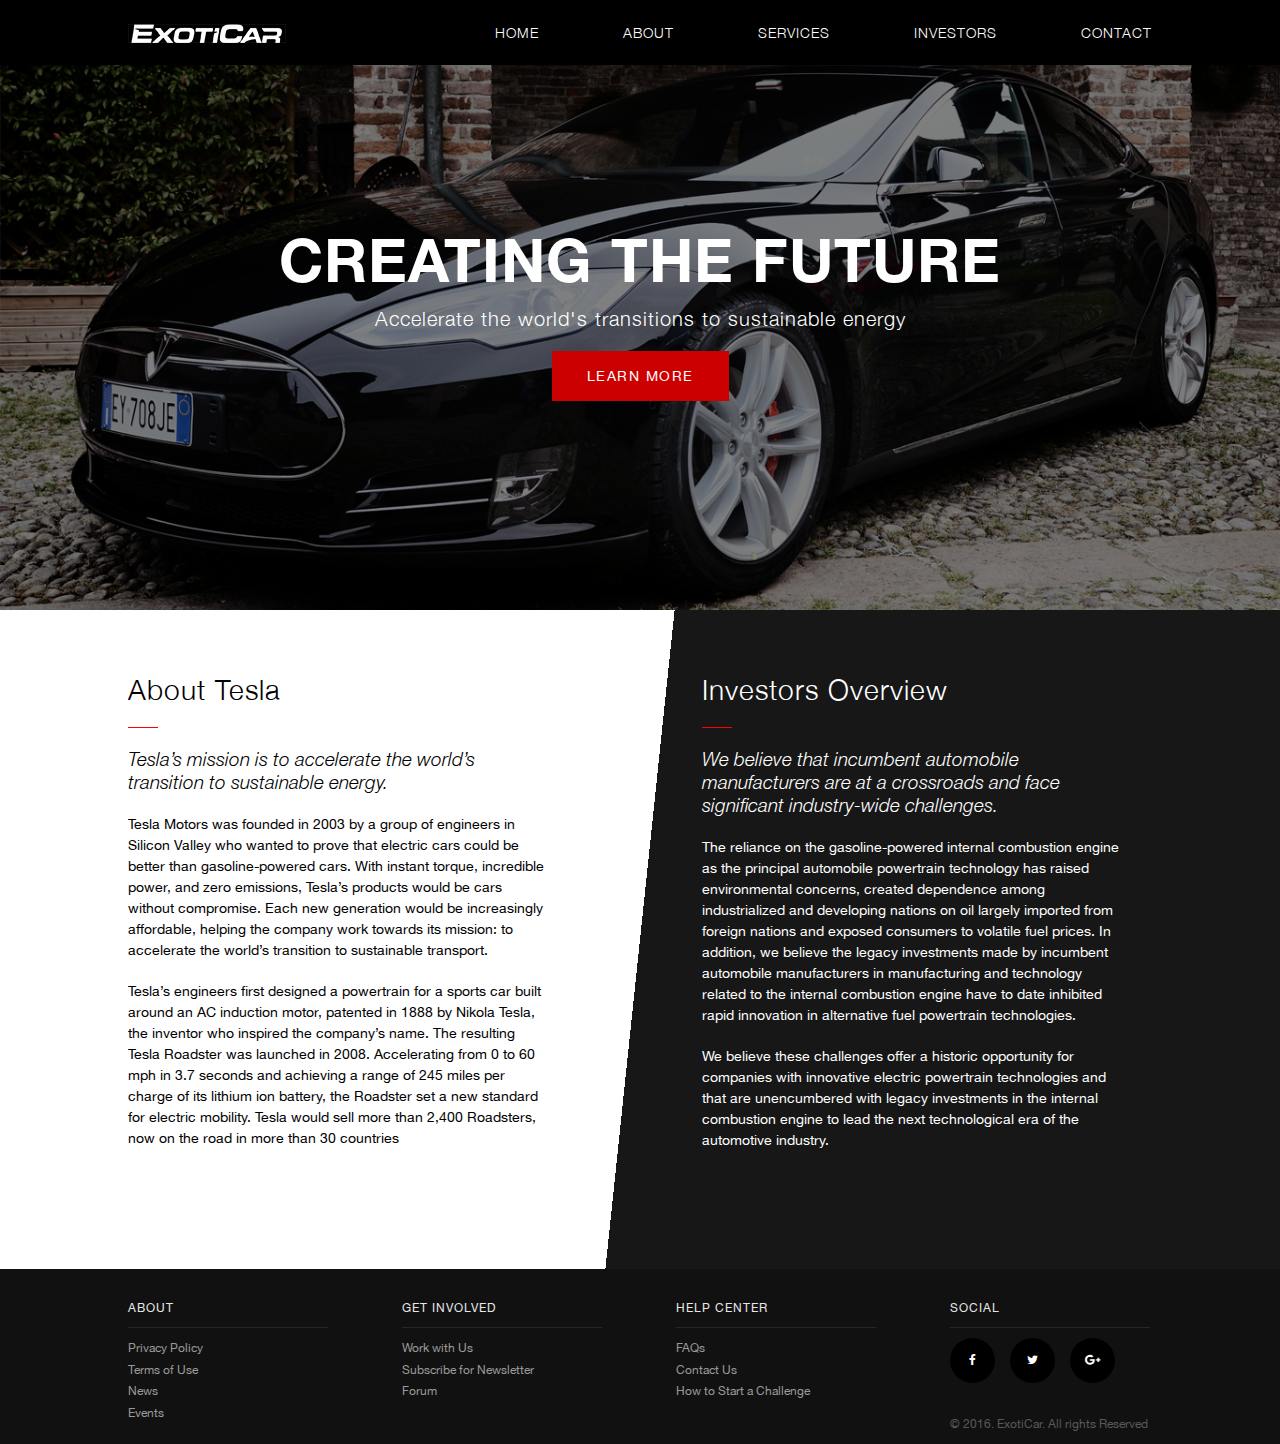
<file: index.html>
<!DOCTYPE html>
<html>
<head>
	<title>Главная</title>
	<meta charset="utf-8">
	<link rel="stylesheet" type="text/css" href="css/style.css">
	<link rel="stylesheet" type="text/css" href="css/font-awesome.min.css">
	<link href="https://fonts.googleapis.com/css?family=Open+Sans" rel="stylesheet">
</head>
<body>
	<header>
		<div class="container">
			<div class="logo clear">
				<a href="index.html">
				<img src="img/logo.png"></a>
			</div>
			<nav class="fl_rg">
				<ul class="main_nav">
					<li><a href="index.html">Home</a></li>
					<li><a href="about.html">About</a></li>
					<li><a href="">Services</a></li>
					<li><a href="">Investors</a></li>
					<li><a href="ccontact.html">Contact</a></li>
				</ul>
			</nav>
		</div>
	</header>
	<section>
		
	</section>
	<main id="main">
		<div class="banner">
			<div class="pageintro">
				<h1>Creating the future</h1>
				<p>Accelerate the world's transitions to sustainable energy</p>
				<a href="#main">Learn more</a>
			</div>
		</div>
		<div class="bg-gradient">
			<div class="container">
				<div class="main-content">
					<div class="col-left fl_lf">
						<div class="article">
							<h2>About Tesla</h2>
							<div class="red_line">
								<hr>
							</div>
							<h3>Tesla’s mission is to accelerate the world’s transition to sustainable energy.</h3>
							<p>Tesla Motors was founded in 2003 by a group of engineers in Silicon Valley who wanted to prove that electric cars could be better than gasoline-powered cars. With instant torque, incredible power, and zero emissions, Tesla’s products would be cars without compromise. Each new generation would be increasingly affordable, helping the company work towards its mission: to accelerate the world’s transition to sustainable transport.</p>
							<p>Tesla’s engineers first designed a powertrain for a sports car built around an AC induction motor, patented in 1888 by Nikola Tesla, the inventor who inspired the company’s name. The resulting Tesla Roadster was launched in 2008. Accelerating from 0 to 60 mph in 3.7 seconds and achieving a range of 245 miles per charge of its lithium ion battery, the Roadster set a new standard for electric mobility. Tesla would sell more than 2,400 Roadsters, now on the road in more than 30 countries</p>
						</div>
					</div>	
					<div class="col-right fl_rg">
						<div class="article">
							<h2>Investors Overview</h2>
							<div class="red_line">
								<hr>
							</div>
							<h3>We believe that incumbent automobile manufacturers are at a crossroads and face significant industry-wide challenges.</h3>
							<p>The reliance on the gasoline-powered internal combustion engine as the principal automobile powertrain technology has raised environmental concerns, created dependence among industrialized and developing nations on oil largely imported from foreign nations and exposed consumers to volatile fuel prices. In addition, we believe the legacy investments made by incumbent automobile manufacturers in manufacturing and technology related to the internal combustion engine have to date inhibited rapid innovation in alternative fuel powertrain technologies.</p>
							<p>We believe these challenges offer a historic opportunity for companies with innovative electric powertrain technologies and that are unencumbered with legacy investments in the internal combustion engine to lead the next technological era of the automotive industry.</p>
						</div>
					</div>				
				</div>	
			</div>		
		</div>
	</main>
	<footer>
		<div class="container">
			<div class="fd2">
				<ul>
					<li class="main_f">About</li>
					<li><a href="">Privacy Policy</a></li>
					<li><a href="">Terms of Use</a></li>
					<li><a href="">News</a></li>
					<li><a href="">Events</a></li>
				</ul>
			</div>
			<div class="fd2">
				<ul>
					<li class="main_f">Get Involved</li>
					<li><a href="">Work with Us</a></li>
					<li><a href="">Subscribe for Newsletter</a></li>
					<li><a href="">Forum</a></li>
				</ul>
			</div>
			<div class="fd2">
				<ul>
					<li class="main_f">Help Center</li>
					<li><a href="">FAQs</a></li>
					<li><a href="">Contact Us</a></li>
					<li><a href="">How to Start a Challenge</a></li>
				</ul>
			</div>
			<div class="fd2">
				<ul class="social">
					<li class="main_f">Social</li>
					<li><a href="">
					<i class="fa fa-facebook" aria-hidden="true"></i></a></li>
					<li><a href=""><i class="fa fa-twitter" aria-hidden="true"></i></a></li>
					<li><a href=""><i class="fa fa-google-plus" aria-hidden="true"></i></a></li>
					<li class="clear"></li>
					<p class="copy">&copy; 2016. ExotiCar. All rights Reserved</p>
				</ul>
			</div>
		</div>
	</footer>
</body>
</html>
</file>
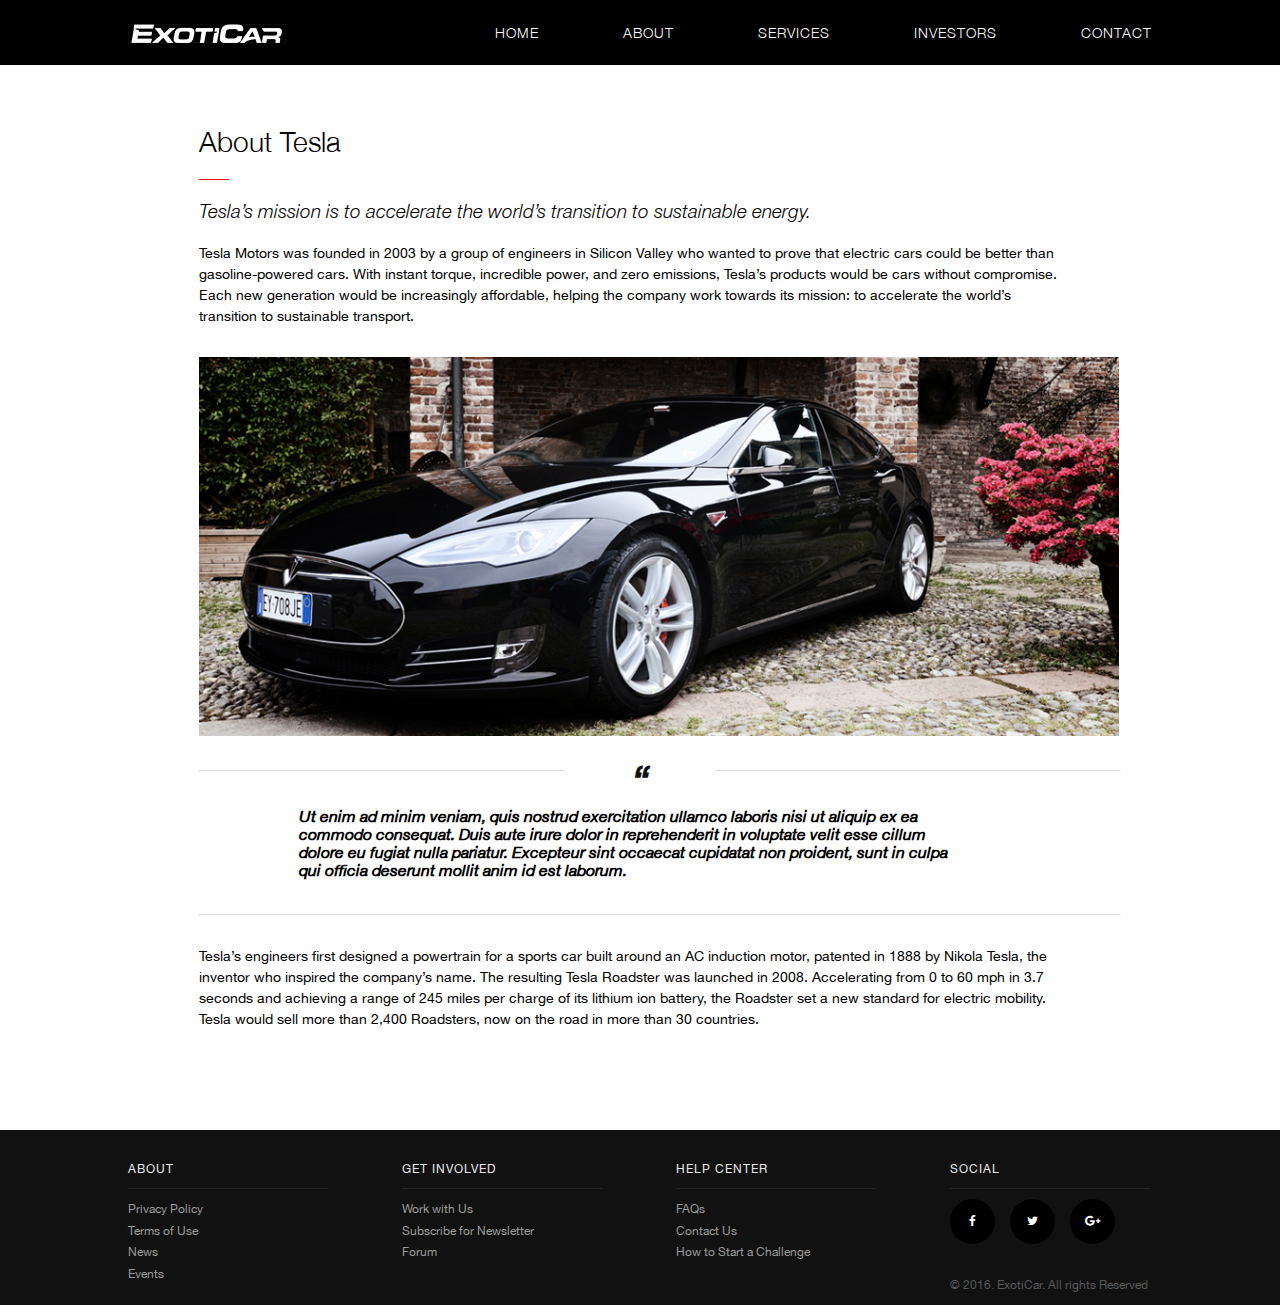
<file: about.html>
<!DOCTYPE html>
<html>
<head>
	<title>О наc</title>
	<meta charset="utf-8">
	<link rel="stylesheet" type="text/css" href="css/style.css">
	<link rel="stylesheet" type="text/css" href="css/font-awesome.min.css">
	<link href="https://fonts.googleapis.com/css?family=Open+Sans" rel="stylesheet">
</head>
<body>
	<header>
		<div class="container">
			<div class="logo clear">
				<a href="index.html">
				<img src="img/logo.png"></a>
			</div>
			<nav class="fl_rg">
				<ul class="main_nav">
					<li><a href="index.html">Home</a></li>
					<li><a href="about.html">About</a></li>
					<li><a href="">Services</a></li>
					<li><a href="">Investors</a></li>
					<li><a href="ccontact.html">Contact</a></li>
				</ul>
			</nav>
		</div>
	</header>
	<section>
		
	</section>
	<main class="main_about">
		<div class="container">
			<h2 class="title">About Tesla </h2>
			<div class="red_line">
				<hr>
			</div>
			<h1 class="subtitle">Tesla’s mission is to accelerate the world’s transition to sustainable energy.</h1>
			<p class="par">Tesla Motors was founded in 2003 by a group of engineers in Silicon Valley who wanted to prove that electric cars could be better than gasoline-powered cars. With instant torque, incredible power, and zero emissions, Tesla’s products would be cars without compromise. Each new generation would be increasingly affordable, helping the company work towards its mission: to accelerate the world’s transition to sustainable transport.</p>
			<img src="img/car.jpg" class="car">
			<div class="grey_line">
				<hr>
				<p class="pic">&ldquo;</p>
			</div>
			<p class="sb">Ut enim ad minim veniam, quis nostrud exercitation ullamco laboris nisi ut aliquip ex ea commodo consequat. Duis aute irure dolor in reprehenderit in voluptate velit esse cillum dolore eu fugiat nulla pariatur. Excepteur sint occaecat cupidatat non proident, sunt in culpa qui officia deserunt mollit anim id est laborum.</p>
			<div class="grey_line">
				<hr>
			</div>
			<p class="par2">Tesla’s engineers first designed a powertrain for a sports car built around an AC induction motor, patented in 1888 by Nikola Tesla, the inventor who inspired the company’s name. The resulting Tesla Roadster was launched in 2008. Accelerating from 0 to 60 mph in 3.7 seconds and achieving a range of 245 miles per charge of its lithium ion battery, the Roadster set a new standard for electric mobility. Tesla would sell more than 2,400 Roadsters, now on the road in more than 30 countries.</p>
		</div>
	</main>
	<footer>
		<div class="container">
			<div class="fd2">
				<ul>
					<li class="main_f">About</li>
					<li><a href="">Privacy Policy</a></li>
					<li><a href="">Terms of Use</a></li>
					<li><a href="">News</a></li>
					<li><a href="">Events</a></li>
				</ul>
			</div>
			<div class="fd2">
				<ul>
					<li class="main_f">Get Involved</li>
					<li><a href="">Work with Us</a></li>
					<li><a href="">Subscribe for Newsletter</a></li>
					<li><a href="">Forum</a></li>
				</ul>
			</div>
			<div class="fd2">
				<ul>
					<li class="main_f">Help Center</li>
					<li><a href="">FAQs</a></li>
					<li><a href="">Contact Us</a></li>
					<li><a href="">How to Start a Challenge</a></li>
				</ul>
			</div>
			<div class="fd2">
				<ul class="social">
					<li class="main_f">Social</li>
					<li><a href="">
					<i class="fa fa-facebook" aria-hidden="true"></i></a></li>
					<li><a href=""><i class="fa fa-twitter" aria-hidden="true"></i></a></li>
					<li><a href=""><i class="fa fa-google-plus" aria-hidden="true"></i></a></li>
					<li class="clear"></li>
					<p class="copy">&copy; 2016. ExotiCar. All rights Reserved</p>
				</ul>
			</div>
		</div>
	</footer>
</body>
</html>
</file>
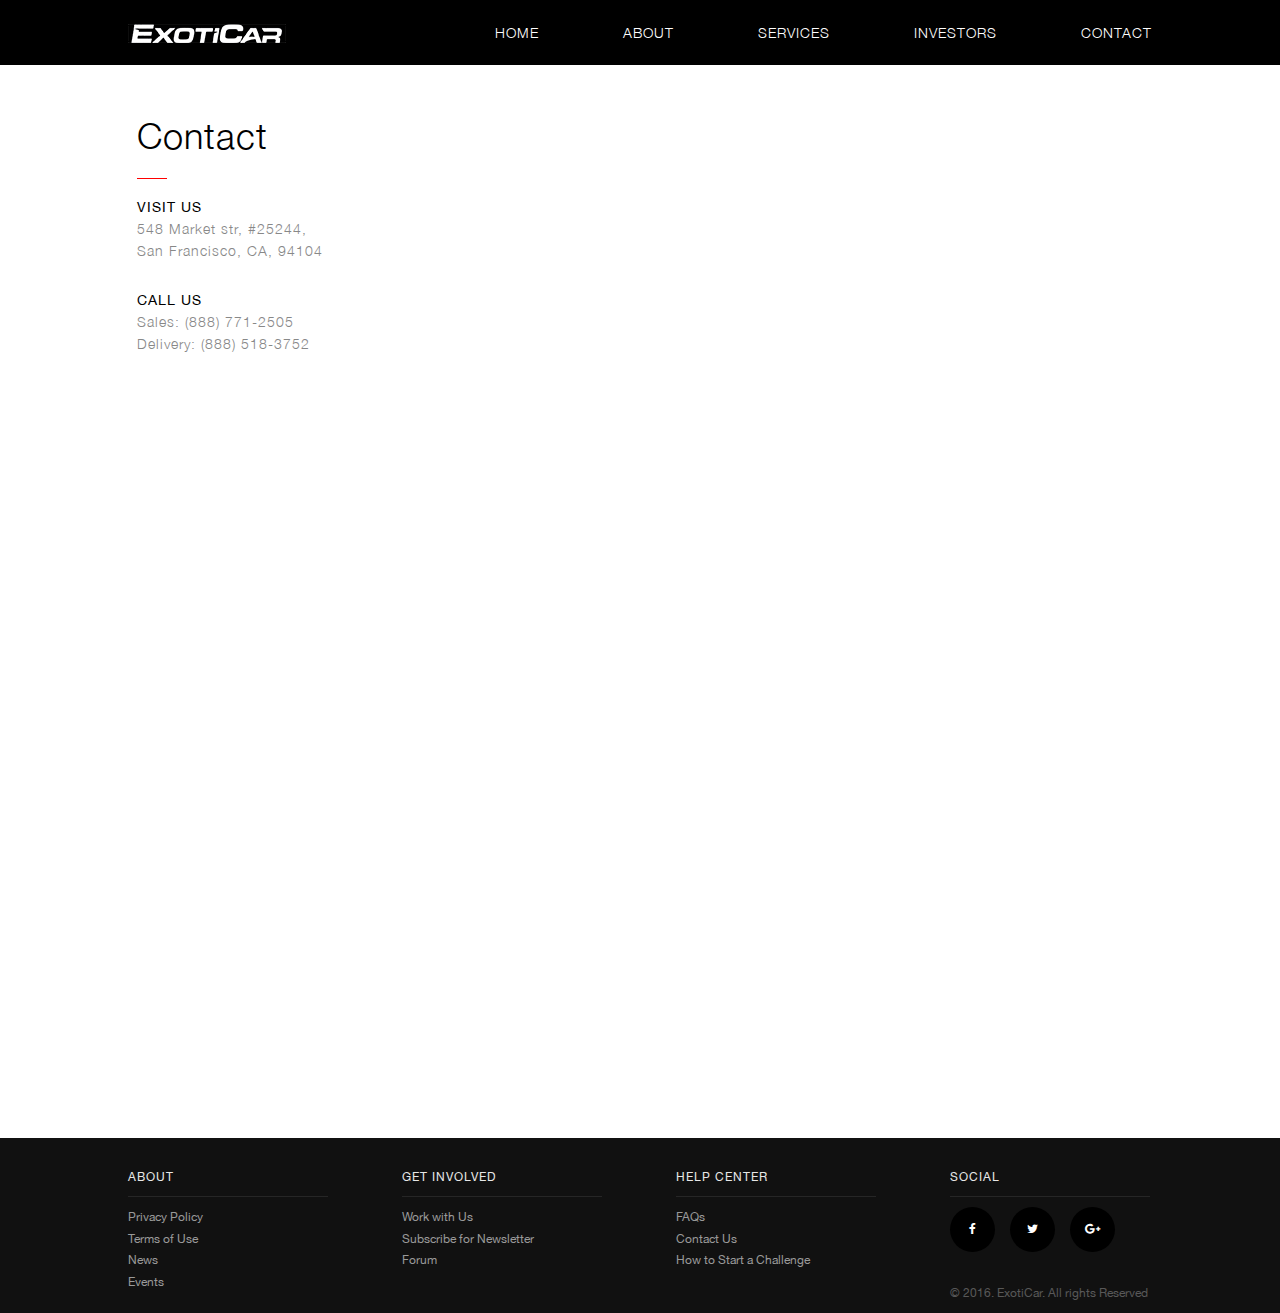
<file: ccontact.html>
<!DOCTYPE html>
<html>
<head>
	<title>Contact</title>
	<meta charset="utf-8">
	<link rel="stylesheet" type="text/css" href="css/style.css">
	<link rel="stylesheet" type="text/css" href="css/font-awesome.min.css">
	<link href="https://fonts.googleapis.com/css?family=Open+Sans" rel="stylesheet">
</head>
<body>
	<header>
		<div class="container">
			<div class="logo clear">
				<a href="index.html">
				<img src="img/logo.png"></a>
			</div>
			<nav class="fl_rg">
				<ul class="main_nav">
					<li><a href="index.html">Home</a></li>
					<li><a href="about.html">About</a></li>
					<li><a href="">Services</a></li>
					<li><a href="">Investors</a></li>
					<li><a href="contact.html">Contact</a></li>
				</ul>
			</nav>
		</div>
	</header>
	<main class="main_contact">
		<div class="contacts">
			<h1>Contact</h1>
			<div class="red_line">
				<hr>
			</div>
			<h2>Visit us</h2>
			<p>548 Market str, #25244,<br>San Francisco, CA, 94104</p>
			<h2>Call us</h2>
			<p>Sales: (888) 771-2505<br>Delivery: (888) 518-3752</p>
		</div>
		<div class="map">
				<iframe src="https://www.google.com/maps/embed?pb=!1m18!1m12!1m3!1d1978.6445574454312!2d-122.40218641777572!3d37.78955483372725!2m3!1f0!2f0!3f0!3m2!1i1024!2i768!4f13.1!3m3!1m2!1s0x8085806262c9c187%3A0x2ff01fb46e81561a!2sEarth+Class+Mail!5e0!3m2!1suk!2sua!4v1501242840388" width="960" height="570" frameborder="0" style="border:0" allowfullscreen></iframe>
		</div>
	</main>
	<footer>
		<div class="container">
			<div class="fd2">
				<ul>
					<li class="main_f">About</li>
					<li><a href="">Privacy Policy</a></li>
					<li><a href="">Terms of Use</a></li>
					<li><a href="">News</a></li>
					<li><a href="">Events</a></li>
				</ul>
			</div>
			<div class="fd2">
				<ul>
					<li class="main_f">Get Involved</li>
					<li><a href="">Work with Us</a></li>
					<li><a href="">Subscribe for Newsletter</a></li>
					<li><a href="">Forum</a></li>
				</ul>
			</div>
			<div class="fd2">
				<ul>
					<li class="main_f">Help Center</li>
					<li><a href="">FAQs</a></li>
					<li><a href="">Contact Us</a></li>
					<li><a href="">How to Start a Challenge</a></li>
				</ul>
			</div>
			<div class="fd2">
				<ul class="social">
					<li class="main_f">Social</li>
					<li><a href="">
					<i class="fa fa-facebook" aria-hidden="true"></i></a></li>
					<li><a href=""><i class="fa fa-twitter" aria-hidden="true"></i></a></li>
					<li><a href=""><i class="fa fa-google-plus" aria-hidden="true"></i></a></li>
					<li class="clear"></li>
					<p class="copy">&copy; 2016. ExotiCar. All rights Reserved</p>
				</ul>
			</div>
		</div>
	</footer>
</body>
</html>
</file>
<file: css/style.css>
/*шрифты*/
@font-face {
	font-family: "HelveticaNeue";
	src: url("../fonts/HelveticaNeue.ttf");
	font-weight: normal;
	font-style: normal;
}

@font-face {
	font-family: "HelveticaNeue";
	src: url("../fonts/HelveticaNeue-Bold.ttf");
	font-weight: bold;
	font-style: normal;
}

@font-face {
    font-family: "HelveticaNeue";
    src: url("../fonts/HelveticaNeue-Light.ttf");
    font-weight: 300;
    font-style: normal;
}
@font-face {
    font-family: "HelveticaNeue";
    src: url("../fonts/HelveticaNeue-Italic.ttf");
    font-weight: normal;
    font-style: italic;
}
@font-face {
    font-family: "HelveticaNeue";
    src: url("../fonts/HelveticaNeue-LightItalic.ttf");
    font-weight: 300;
    font-style: italic;
}
@font-face {
    font-family: "Lato";
    src: url("../fonts/Lato/LatoBoldItalic/LatoBoldItalic.ttf");
    font-style: italic;
    font-weight: 700;
}
/*header*/
* {
	margin: 0;
	padding: 0;
}
a {
	text-decoration: none;
	color: #fff;
}
li {
	list-style-type: none;
}

header {
	position: fixed;
	top: 0;
	z-index: 10;
	height: 65px;
	width: 100%;
	background-color: #000;
}
.clear {
	clear: both;
}
.container {
	padding: 0 10%;
}
.fl_rg {
	float: right;
}
.fl_lf {
	float: left;
}
.main_nav li{
	display: inline-block;
	padding: 0 40px;
	line-height: 65px;
}
.main_nav li:last-child {
	padding-right: 0;
}
.logo {
	float: left;
	line-height: 65px;
	margin-top: 5px;
}
.main_nav a {
	text-transform: uppercase;
	font-family: "HelveticaNeue", sans-serif;
	font-weight: 300;
	font-style: normal;
	letter-spacing: 1px;
	font-size: 14px;
}
.main_nav a:hover {
	color: red;
	padding-bottom: 10px;
	border-bottom: 1px solid;
}
/*main*/

.main_about {
	position: relative;
	margin-top: 125px;
	padding-left: 90px;
	padding-right: 100px;
}

.red_line hr {
	height: 1px;
	background-color: red;
	width: 30px;
	margin: 20px 0;
	border:  none;
}
.subtitle {
	font-family: "HelveticaNeue", sans-serif;
	font-style: italic;
	font-size: 19px;
	margin-top: 20px;
	font-weight: 300;
}
.title {
	font-family: "HelveticaNeue", sans-serif;
	font-style: normal;
	font-size: 28px;
	font-weight: lighter;
	margin: 0;
}
.par {
	font-family: "HelveticaNeue", sans-serif;
	font-style: normal;
	font-size: 14px;
	line-height: 1.5;
	margin: 20px 0 20px;
}
.car {
	margin: 10px 0;
	width: 920px;
	height: 379px;
}
.pic {
	font-family: "HelveticaNeue", sans-serif;
	font-style: normal;
	font-size: 20px;
}
.sb {
	font-family: "HelveticaNeue", sans-serif;
	font-style: italic;
	font-size: 16px;
	font-weight: bold;
	padding: 35px 100px 15px;
}
.grey_line hr {
	width: 920px;
	margin-top: 20px;
	opacity: 0.3;
}
.grey_line .pic {
	position: absolute;
	left: 50%;
	width: 150px;
	height: 30px;
	font-weight: 700;
	font-size: 40px;
	font-style: italic;
	color: #111;
	z-index: 3;
	background-color: #fff;
	text-align: center;
	transform: translate(-50%, -50%);
}
.par2 {
	font-family: "HelveticaNeue", sans-serif;
	font-style: normal;
	font-size: 14px;
	line-height: 1.5;
	margin-top: 10px;
	margin-bottom: 100px;
	padding-top: 20px;
}

/*footer*/

footer {
	height: 175px;
	width: 100%;
	background-color: #111;
	position: absolute;
	/*margin-bottom: 0;*/
}
.container .fd2 {
	display: inline-block;
	width: 200px;
	vertical-align: top;
	margin: 30px 70px 10px 0px;
}
.container .fd2:last-child {
	margin-right: 0;
}
.main_f {
	text-transform: uppercase;
	font-family: "HelveticaNeue", sans-serif;
	font-weight: 500;
	font-style: normal;
	letter-spacing: 1px;
	font-size: 12px;
	color: white;
	opacity: 0.9;
	line-height: 1.5;
	padding-bottom: 10px;
	border-bottom: 1px solid #292929;
	margin-bottom: 10px;
}
.fd2 a {
	font-family: "HelveticaNeue", sans-serif;
	font-weight: 500;
	font-style: normal;
	font-size: 12px;
	line-height: 1.8;
	color: #999999;
}
.social a {
	float: left;
	width: 45px;
	height: 45px;
	border-radius: 50%;
	line-height: 45px;
	background: #000;
	color: #fff;
	text-align: center;
	margin-right: 15px;
	margin-bottom: 35px;
}
.social a:hover {
	color: red;
}
.copy {
	font-family: "HelveticaNeue";
	font-size: 12px;
	line-height: 13px;
	color: #585858;
}

/*index*/

.banner {
	background-image: url(../img/car2.png);
	background-repeat: no-repeat;
	width: 100%;
	height: 610px;
	background-size: cover;
	position: relative;
}
.pageintro {
	position: absolute;
	display: block;
	top: 0;
	bottom: 0;
	right: 0;
	left: 0;
	/*top: 50%;
	left: 50%;
	transform: translate(-50%, -50%);*/
	text-align: center;
	z-index: 1;
	background: rgba(0, 0, 0, 0.5);
	padding-top: 222px;
}
.pageintro a {
	line-height: 30px;
	padding: 17px 35px;
	background-color: #cc0000;
	text-transform: uppercase;
	font-family: 'HelveticaNeue';
	font-weight: 500;
	letter-spacing: 1.5px;
	font-size: 14px;
}
.pageintro h1 {
	font-size: 60px;
	font-family: 'HelveticaNeue';
	font-weight: 600;
	text-transform: uppercase;
	letter-spacing: 1px;
	color: white;
	padding-bottom: 7px;
}
.pageintro p {
	font-size: 20px;
	color: white;
	margin-bottom: 30px;
	margin-top: 4px;
	font-weight: 300;
	font-family: 'HelveticaNeue';
	letter-spacing: 1px;

}
.bg-gradient {
	background: linear-gradient(96deg, #fff 50%, #171717 50%);
}
.main-content {
	width: 100%;
	height: 100%;
	overflow: hidden;
}
.col-left {
	width: 450px;
	height: 100%;
}
.col-right {
	width: 450px;
	height: 100%;
}
.col-right .article {
	text-align: left;
	color: white;
}
.article {
	padding-top: 63px;
	padding-bottom: 98px;
	padding-right: 30px;
}
.article h2 {
	font-family: "HelveticaNeue", sans-serif;
	font-style: normal;
	font-size: 28px;
	font-weight: 300;
	margin: 0;
	letter-spacing: 1px;
}
.article h3 {
	font-family: "HelveticaNeue", sans-serif;
	font-style: italic;
	font-size: 19px;
	margin-top: 20px;
	font-weight: 300;
}
.article p {
	font-family: "HelveticaNeue", sans-serif;
	font-style: normal;
	font-size: 14px;
	line-height: 1.5;
	margin: 20px 0 20px;
}

/* contact */

.main_contact {
	overflow: hidden;
}
.contacts {
	width: 220px;
	height: 385px;
	padding-top: 114px;
	display: inline-block;
	padding-left: 137px;
	float: left;
}
.contacts h1 {
	font-family: "HelveticaNeue", sans-serif;
	font-style: normal;
	font-size: 36px;
	font-weight: 300;
	margin: 0;
	letter-spacing: 1px;
}
.contacts h2 {
	font-family: 'HelveticaNeue';
	font-weight: 500;
	letter-spacing: 1px;
	font-size: 14px;
	text-transform: uppercase;
	padding-bottom: 3px;
}
.contacts p {
	font-family: 'HelveticaNeue';
	font-weight: 300;
	letter-spacing: 1px;
	font-size: 14px;
	color: #888;
	padding-bottom: 30px;
	line-height: 22px;
}
.map {
	width: 960px;
	height: 100%;
	display: inline-block;
	float: right;
	margin-top: 65px;
}
</file>
